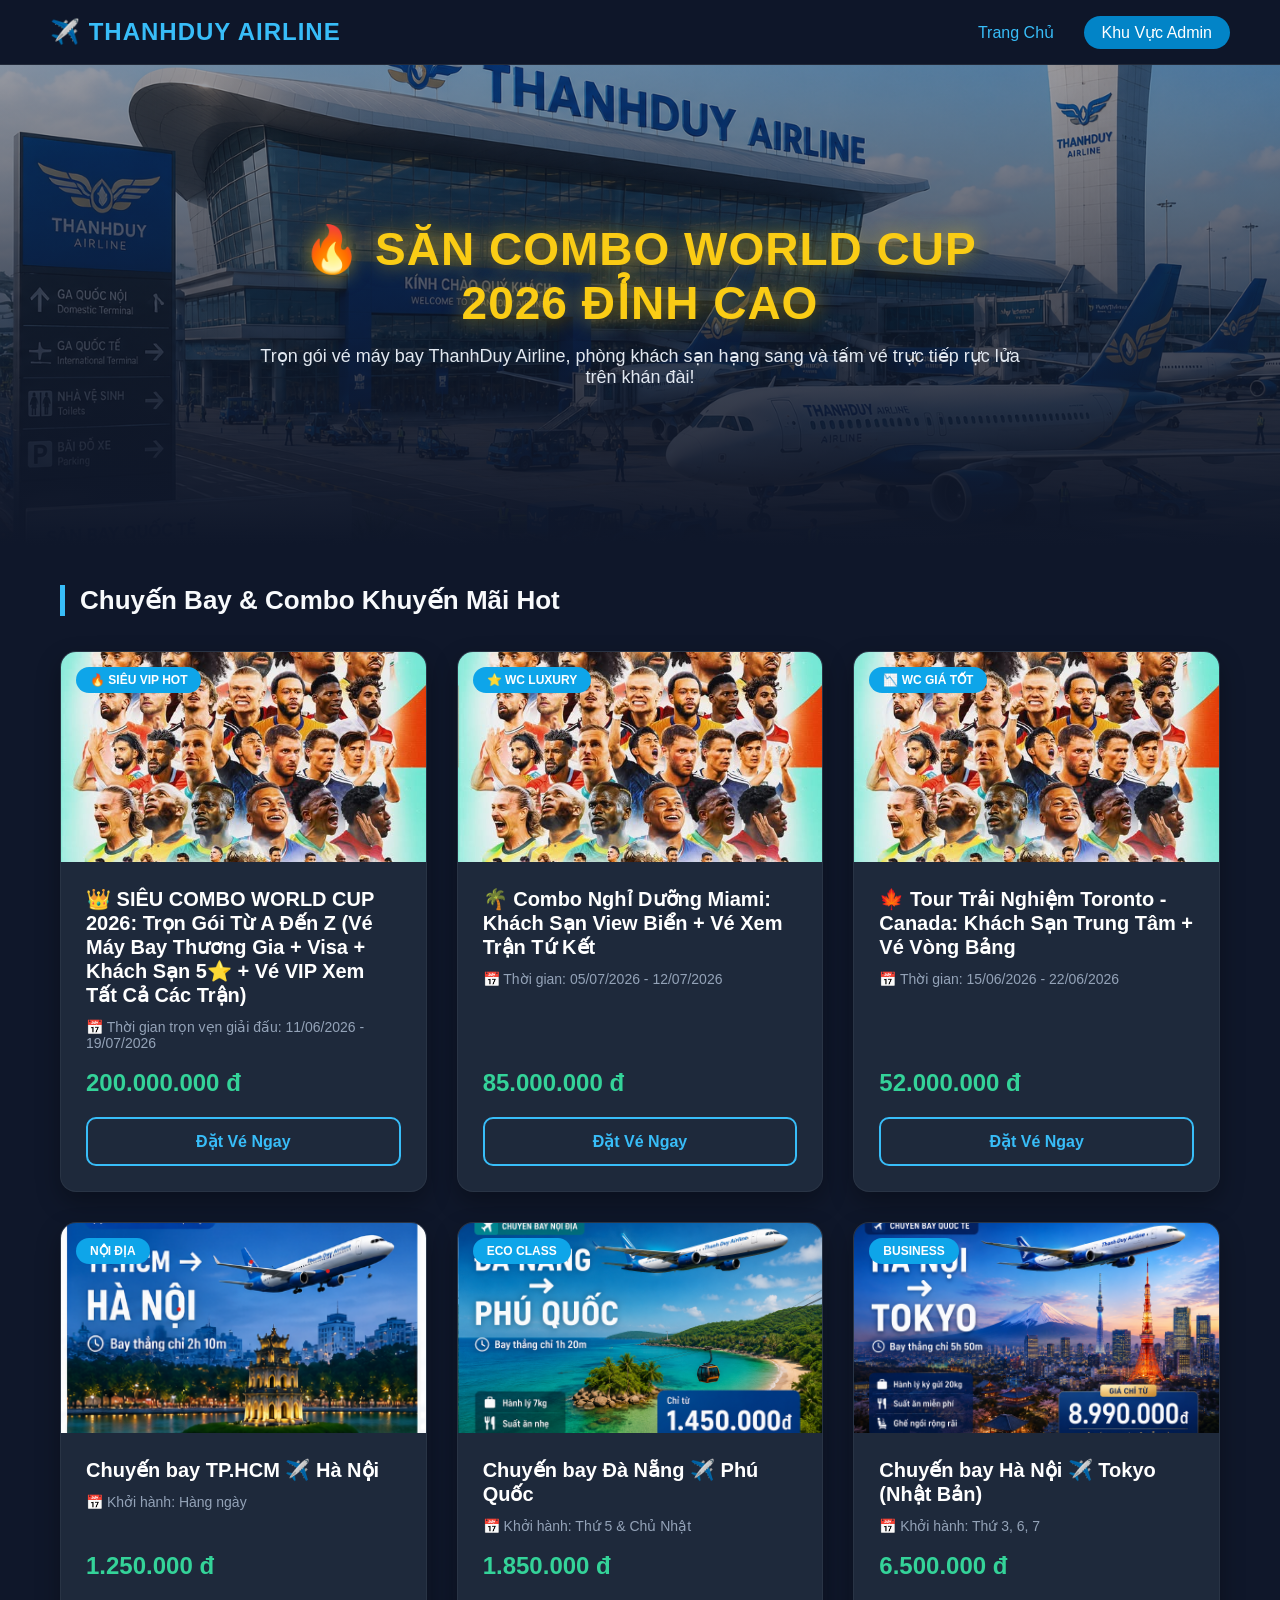
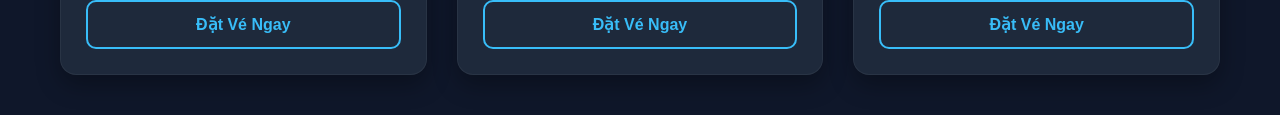
<file: index.html>
<!DOCTYPE html>
<html lang="vi">
<head>
    <meta charset="UTF-8">
    <meta name="viewport" content="width=device-width, initial-scale=1.0">
    <title>ThanhDuy Airline - Hệ Thống Đặt Vé Máy Bay</title>
    <link rel="stylesheet" href="style.css">
</head>
<body>

    <nav class="navbar">
        <div class="logo">✈️ ThanhDuy Airline</div>
        <div>
            <a href="index.html" class="active">Trang Chủ</a>
            <a href="admin.html" class="admin-btn">Khu Vực Admin</a>
        </div>
    </nav>

    <header class="hero-section">
        <div class="hero-overlay"></div>
        <div class="hero-content">
            <h1 style="color: #facc15; text-shadow: 0 0 20px rgba(250, 204, 21, 0.6);">🔥 SĂN COMBO WORLD CUP 2026 ĐỈNH CAO</h1>
            <p>Trọn gói vé máy bay ThanhDuy Airline, phòng khách sạn hạng sang và tấm vé trực tiếp rực lửa trên khán đài!</p>
        </div>
    </header>

    <main class="container">
        <h2 class="section-title">Chuyến Bay & Combo Khuyến Mãi Hot</h2>
        <div class="ticket-grid" id="flight-grid"></div>
    </main>

    <div id="booking-modal" class="modal">
        <div class="modal-content">
            <span class="close-btn" onclick="dongPopup()">&times;</span>
            <h2 class="modal-title">📝 THÔNG TIN ĐẶT VÉ</h2>
            <p id="modal-flight-info" style="color: #38bdf8; margin-bottom: 20px; font-weight: bold;"></p>
            
            <form id="form-thong-tin" onsubmit="xacNhanDatVe(event)">
                <div class="form-group">
                    <label>Họ và Tên Hành Khách:</label>
                    <input type="text" id="khach-ten" placeholder="Ví dụ: NGUYEN VAN A" required>
                </div>
                <div class="form-group">
                    <label>Số Điện Thoại:</label>
                    <input type="tel" id="khach-sdt" placeholder="Ví dụ: 0912345xxx" required>
                </div>
                <div class="form-group">
                    <label>Số Căn Cước Công Dân (CCCD):</label>
                    <input type="text" id="khach-cccd" placeholder="Nhập 12 số CCCD" required>
                </div>
                <button type="submit" class="btn-submit-booking">Xác Nhận Đăng Ký Vé</button>
            </form>
        </div>
    </div>
    <div id="success-modal" class="modal">
    <div class="modal-content text-center" style="max-width: 500px; text-align: center;">
        <div class="success-icon">🎉</div>
        <h2 class="modal-title" style="border-bottom: none; color: #34d399; font-size: 28px;">ĐẶT VÉ THÀNH CÔNG!</h2>
        <div class="success-details" style="margin: 20px 0; text-align: left; background: rgba(255,255,255,0.05); padding: 20px; border-radius: 12px;">
            <p style="color: #cbd5e1; margin-bottom: 10px;">Hành khách: <strong id="success-name" style="color: #fff;"></strong></p>
            <p style="color: #cbd5e1; margin-bottom: 0;">Chuyến bay: <strong id="success-flight" style="color: #34d399;"></strong></p>
        </div>
        <p style="color: #94a3b8; font-size: 14px; margin-bottom: 25px;">Thông tin đã được chuyển tiếp đến hệ thống quản trị ThanhDuy Airline.</p>
        <button onclick="dongPopupThanhCong()" class="btn-success-close">Tuyệt vời</button>
    </div>
</div>

    <script src="dulieu.js"></script>
    <script src="script.js"></script>
</body>
</html>
</file>
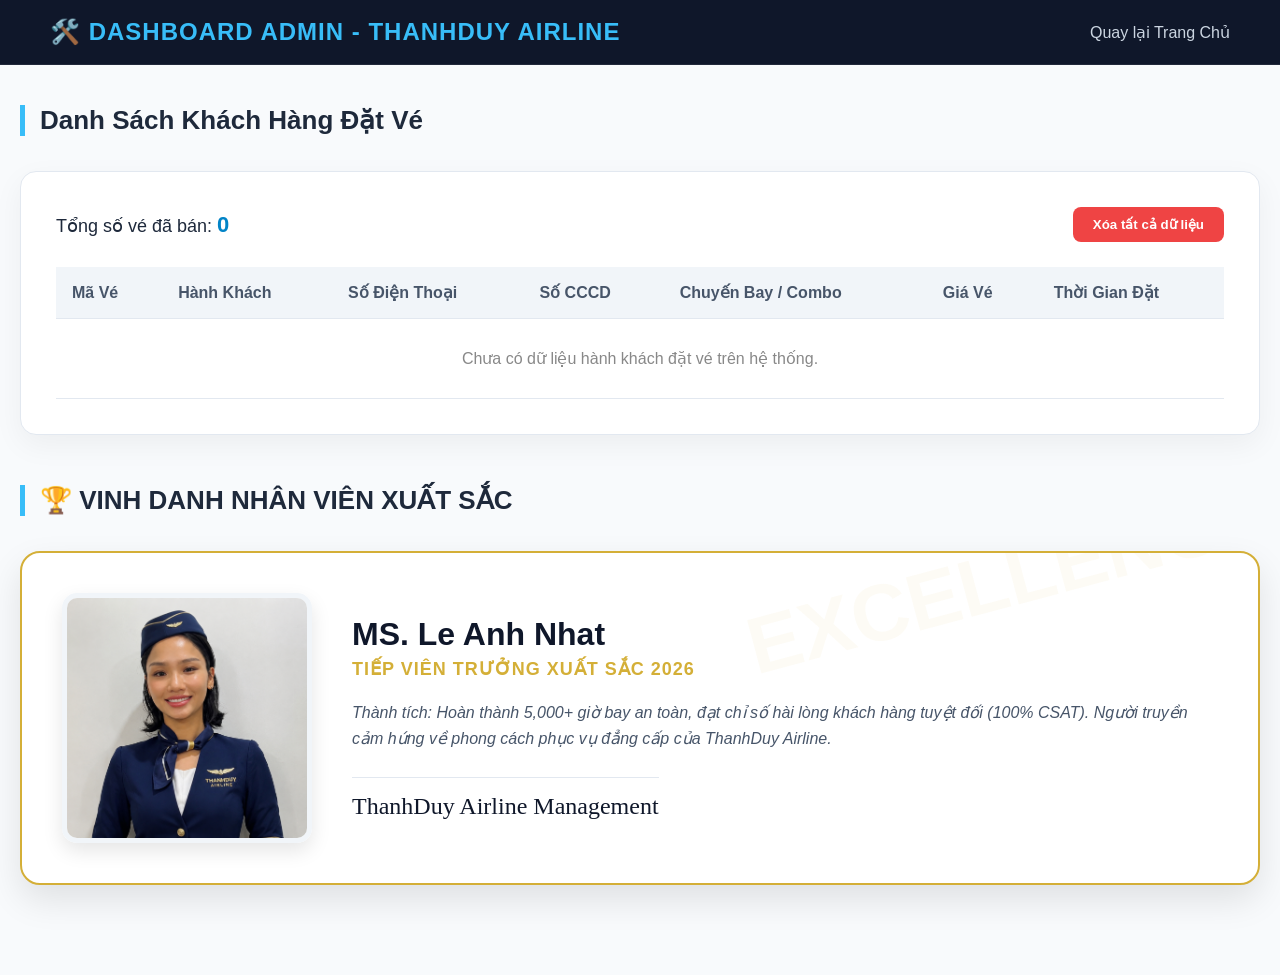
<file: admin.html>
<!DOCTYPE html>
<html lang="vi">
<head>
    <meta charset="UTF-8">
    <meta name="viewport" content="width=device-width, initial-scale=1.0">
    <title>ThanhDuy Airline - Quản Trị Hệ Thống</title>
    <link rel="stylesheet" href="style.css">
</head>
<body class="admin-body">

    <nav class="navbar admin-nav">
        <div class="logo">🛠️ Dashboard Admin - ThanhDuy Airline</div>
        <div>
            <a href="index.html">Quay lại Trang Chủ</a>
        </div>
    </nav>

    <main class="container" style="max-width: 1300px;">
        <h2 class="section-title">Danh Sách Khách Hàng Đặt Vé</h2>
        
        <div class="admin-panel">
            <div class="stats-box">
                <span>Tổng số vé đã bán: <strong id="total-tickets">0</strong></span>
                <button onclick="moPopupXoa()" class="btn-clear">Xóa tất cả dữ liệu</button>
            </div>

            <table class="admin-table">
                <thead>
                    <tr>
                        <th>Mã Vé</th>
                        <th>Hành Khách</th>
                        <th>Số Điện Thoại</th>
                        <th>Số CCCD</th>
                        <th>Chuyến Bay / Combo</th>
                        <th>Giá Vé</th>
                        <th>Thời Gian Đặt</th>
                    </tr>
                </thead>
                <tbody id="booking-list"></tbody>
            </table>
        </div>
        <div class="employee-section">
    <h2 class="section-title">🏆 VINH DANH NHÂN VIÊN XUẤT SẮC</h2>
    <div class="employee-card">
        <div class="employee-img">
            <img src="gg.jpg" alt="Nhân viên của năm">
        </div>
        <div class="employee-details">
            <h3>MS. Le Anh Nhat  </h3>
            <p class="role">Tiếp viên trưởng xuất sắc 2026</p>
            <p class="achievement">Thành tích: Hoàn thành 5,000+ giờ bay an toàn, đạt chỉ số hài lòng khách hàng tuyệt đối (100% CSAT). Người truyền cảm hứng về phong cách phục vụ đẳng cấp của ThanhDuy Airline.</p>
            <div class="signature">ThanhDuy Airline Management</div>
        </div>
    </div>
</div>
    </main>

    <div id="confirm-modal" class="modal">
        <div class="modal-content text-center" style="max-width: 400px; text-align: center;">
            <div class="warning-icon">⚠️</div>
            <h2 class="modal-title" style="border-bottom: none; color: #ef4444;">XÁC NHẬN XÓA</h2>
            <p style="color: #cbd5e1; margin: 15px 0 25px 0; font-size: 15px; line-height: 1.5;">
                Bạn có chắc chắn muốn <strong style="color: #ef4444;">XÓA VĨNH VIỄN</strong> toàn bộ danh sách khách hàng đặt vé không? Hành động này không thể hoàn tác.
            </p>
            <div style="display: flex; gap: 15px; justify-content: center;">
                <button onclick="dongPopupXoa()" class="btn-cancel">Hủy Bỏ</button>
                <button onclick="xacNhanXoaHet()" class="btn-confirm-delete">Vẫn Xóa</button>
            </div>
        </div>
    </div>

    <script src="script.js"></script>
</body>
</html>
</file>
<file: style.css>
/* style.css - Giao diện sống động cao cấp của ThanhDuy Airline */
* {
    margin: 0;
    padding: 0;
    box-sizing: border-box;
    font-family: 'Segoe UI', Tahoma, Geneva, Verdana, sans-serif;
}

body {
    background-color: #0f172a;
    color: #f8fafc;
}

.container {
    max-width: 1200px;
    margin: 0 auto;
    padding: 40px 20px;
}

/* Thanh điều hướng */
.navbar {
    display: flex;
    justify-content: space-between;
    align-items: center;
    padding: 18px 50px;
    background: rgba(15, 23, 42, 0.85);
    backdrop-filter: blur(12px);
    position: sticky;
    top: 0;
    z-index: 100;
    border-bottom: 1px solid rgba(255,255,255,0.08);
}

.navbar .logo {
    font-size: 24px;
    font-weight: 800;
    color: #38bdf8;
    text-transform: uppercase;
    letter-spacing: 1px;
}

.navbar a {
    color: #cbd5e1;
    text-decoration: none;
    margin-left: 25px;
    font-weight: 500;
    transition: 0.3s;
}

.navbar a.active, .navbar a:hover {
    color: #38bdf8;
}

.navbar a.admin-btn {
    background: #0284c7;
    padding: 8px 18px;
    border-radius: 20px;
    color: white;
}

.navbar a.admin-btn:hover {
    background: #38bdf8;
    box-shadow: 0 0 15px rgba(56, 189, 248, 0.4);
}

/* Banner Sống Động */
.hero-section {
    position: relative;
    height: 480px;
    background: url('avt.jpg') no-repeat center center/cover;
    display: flex;
    align-items: center;
    justify-content: center;
    text-align: center;
    padding: 50px;
}

.hero-overlay {
    position: absolute;
    top: 0; left: 0; right: 0; bottom: 0;
    background: linear-gradient(to bottom, rgba(15, 23, 42, 0.4), #0f172a);
}

.hero-content {
    position: relative;
    z-index: 1;
    max-width: 800px;
    padding: 0 20px;
}

.hero-content h1 {
    font-size: 46px;
    font-weight: 800;
    margin-bottom: 15px;
    text-transform: uppercase;
    letter-spacing: 1px;
    text-shadow: 0 4px 15px rgba(0,0,0,0.6);
    color: #ffffff;
}

.hero-content p {
    font-size: 18px;
    color: #e2e8f0;
}

/* Tiêu đề mục */
.section-title {
    font-size: 26px;
    margin-bottom: 35px;
    border-left: 5px solid #38bdf8;
    padding-left: 15px;
    font-weight: 700;
}

/* Grid Thẻ Vé */
.ticket-grid {
    display: grid;
    grid-template-columns: repeat(auto-fit, minmax(320px, 1fr));
    gap: 30px;
}

/* Hiệu ứng Thẻ Vé Sống Động */
.ticket-card {
    background: #1e293b;
    border-radius: 16px;
    overflow: hidden;
    box-shadow: 0 10px 25px rgba(0,0,0,0.3);
    transition: transform 0.4s cubic-bezier(0.175, 0.885, 0.32, 1.275), box-shadow 0.3s;
    border: 1px solid rgba(255,255,255,0.05);
    display: flex;
    flex-direction: column;
}

.ticket-card:hover {
    transform: translateY(-10px);
    box-shadow: 0 15px 35px rgba(56, 189, 248, 0.25);
    border-color: rgba(56, 189, 248, 0.4);
}

.card-image {
    height: 210px;
    background-size: cover;
    background-position: center;
    position: relative;
    transition: transform 0.6s ease;
}

.ticket-card:hover .card-image {
    transform: scale(1.04);
}

.badge {
    position: absolute;
    top: 15px; left: 15px;
    background: #0ea5e9;
    color: white;
    padding: 6px 14px;
    border-radius: 20px;
    font-size: 12px;
    font-weight: 700;
    text-transform: uppercase;
}

.card-info {
    padding: 25px;
    display: flex;
    flex-direction: column;
    flex-grow: 1; 
}

.card-info h3 {
    margin-bottom: 12px;
    font-size: 20px;
    color: #ffffff;
}

.card-info .date {
    color: #94a3b8;
    font-size: 14px;
    margin-bottom: 18px;
}
.card-info .price {
    font-size: 24px;
    color: #34d399;
    font-weight: 700;
    margin-top: auto;
    margin-bottom: 20px;
}

.btn-buy {
    width: 100%;
    padding: 13px;
    background: transparent;
    border: 2px solid #38bdf8;
    color: #38bdf8;
    font-size: 16px;
    font-weight: 700;
    border-radius: 10px;
    cursor: pointer;
    transition: 0.3s ease;
}

.btn-buy:hover {
    background: #38bdf8;
    color: #0f172a;
}

/* ---------------- GIAO DIỆN ADMIN ---------------- */
.admin-body {
    background-color: #f8fafc;
    color: #1e293b;
}

.admin-nav {
    background: #0f172a;
}

.admin-panel {
    background: #ffffff;
    padding: 35px;
    border-radius: 16px;
    box-shadow: 0 10px 30px rgba(0,0,0,0.05);
    border: 1px solid #e2e8f0;
}

.stats-box {
    margin-bottom: 25px;
    font-size: 18px;
    display: flex;
    justify-content: space-between;
    align-items: center;
}

.stats-box strong {
    font-size: 22px;
    color: #0284c7;
}

.btn-clear {
    background: #ef4444;
    color: white;
    border: none;
    padding: 10px 20px;
    border-radius: 8px;
    font-weight: 600;
    cursor: pointer;
}

.btn-clear:hover {
    background: #dc2626;
}

.admin-table {
    width: 100%;
    border-collapse: collapse;
}

.admin-table th, .admin-table td {
    padding: 16px;
    text-align: left;
    border-bottom: 1px solid #e2e8f0;
}

.admin-table th {
    background-color: #f1f5f9;
    color: #475569;
}
.modal {
    display: none; /* Mặc định ẩn */
    position: fixed;
    top: 0; left: 0; width: 100%; height: 100%;
    background-color: rgba(15, 23, 42, 0.8); /* Làm mờ nền đằng sau */
    backdrop-filter: blur(8px);
    z-index: 1000;
    justify-content: center;
    align-items: center;
}

.modal-content {
    background-color: #1e293b;
    border: 1px solid rgba(56, 189, 248, 0.3);
    padding: 35px;
    border-radius: 20px;
    width: 100%;
    max-width: 500px;
    box-shadow: 0 20px 50px rgba(0, 0, 0, 0.6);
    position: relative;
    animation: hieuUngHienModal 0.4s cubic-bezier(0.175, 0.885, 0.32, 1.275);
}

@keyframes hieuUngHienModal {
    from { transform: scale(0.8); opacity: 0; }
    to { transform: scale(1); opacity: 1; }
}

.close-btn {
    position: absolute;
    top: 15px; right: 20px;
    font-size: 28px;
    color: #94a3b8;
    cursor: pointer;
    transition: 0.2s;
}

.close-btn:hover {
    color: #ef4444;
}

.modal-title {
    font-size: 22px;
    font-weight: 800;
    color: #ffffff;
    margin-bottom: 5px;
    border-bottom: 2px solid #38bdf8;
    padding-bottom: 10px;
}

.form-group {
    margin-bottom: 20px;
    text-align: left;
}

.form-group label {
    display: block;
    margin-bottom: 8px;
    color: #cbd5e1;
    font-weight: 600;
    font-size: 14px;
}

.form-group input {
    width: 100%;
    padding: 12px 16px;
    background: #0f172a;
    border: 1px solid #334155;
    border-radius: 8px;
    color: white;
    font-size: 15px;
    transition: 0.3s;
}

.form-group input:focus {
    outline: none;
    border-color: #38bdf8;
    box-shadow: 0 0 10px rgba(56, 189, 248, 0.3);
}

.btn-submit-booking {
    width: 100%;
    padding: 14px;
    background: linear-gradient(135deg, #0284c7, #38bdf8);
    color: white;
    border: none;
    border-radius: 10px;
    font-size: 16px;
    font-weight: 700;
    cursor: pointer;
    transition: 0.3s;
    box-shadow: 0 5px 15px rgba(56, 189, 248, 0.3);
}

.btn-submit-booking:hover {
    transform: translateY(-2px);
    box-shadow: 0 8px 20px rgba(56, 189, 248, 0.5);
}
.warning-icon {
    font-size: 48px;
    margin-bottom: 10px;
    animation: pulse 1.5s infinite;
}

@keyframes pulse {
    0% { transform: scale(1); }
    50% { transform: scale(1.1); }
    100% { transform: scale(1); }
}

.btn-cancel {
    padding: 12px 24px;
    background: #334155;
    color: #cbd5e1;
    border: none;
    border-radius: 8px;
    font-weight: 600;
    cursor: pointer;
    transition: 0.2s;
}

.btn-cancel:hover {
    background: #475569;
    color: #fff;
}

.btn-confirm-delete {
    padding: 12px 24px;
    background: #ef4444;
    color: white;
    border: none;
    border-radius: 8px;
    font-weight: 600;
    cursor: pointer;
    transition: 0.2s;
    box-shadow: 0 4px 12px rgba(239, 68, 68, 0.3);
}

.btn-confirm-delete:hover {
    background: #dc2626;
    box-shadow: 0 6px 18px rgba(239, 68, 68, 0.5);
    transform: translateY(-1px);
}
.employee-section {
    margin-top: 50px;
    padding-bottom: 50px;
}

.employee-card {
    background: #ffffff;
    border-radius: 20px;
    display: flex;
    align-items: center;
    padding: 40px;
    box-shadow: 0 15px 35px rgba(0, 0, 0, 0.1);
    border: 2px solid #d4af37;
    position: relative;
    overflow: hidden;
}

.employee-card::before {
    content: "EXCELLENCE";
    position: absolute;
    top: -20px;
    right: -20px;
    font-size: 80px;
    font-weight: 900;
    color: rgba(212, 175, 55, 0.05);
    transform: rotate(-15deg);
}

.employee-img {
    flex: 0 0 250px;
    height: 250px;
    border-radius: 15px;
    overflow: hidden;
    border: 5px solid #f1f5f9;
    box-shadow: 0 8px 20px rgba(0,0,0,0.1);
}

.employee-img img {
    width: 100%;
    height: 100%;
    object-fit: cover;
    object-position: center top;
}

.employee-details {
    padding-left: 40px;
    flex: 1;
}

.employee-details h3 {
    font-size: 32px;
    color: #0f172a;
    margin-bottom: 5px;
}

.employee-details .role {
    font-size: 18px;
    color: #d4af37;
    font-weight: 700;
    margin-bottom: 20px;
    text-transform: uppercase;
    letter-spacing: 1px;
}

.employee-details .achievement {
    font-size: 16px;
    color: #475569;
    line-height: 1.6;
    font-style: italic;
    margin-bottom: 25px;
}

.employee-details .signature {
    font-family: 'Brush Script MT', cursive;
    font-size: 24px;
    color: #0f172a;
    border-top: 1px solid #e2e8f0;
    padding-top: 15px;
    display: inline-block;
}

@media (max-width: 768px) {
    .employee-card {
        flex-direction: column;
        text-align: center;
    }
    .employee-details {
        padding-left: 0;
        padding-top: 30px;
    }
}
.success-icon {
    font-size: 64px;
    margin-bottom: 15px;
    animation: bounce 1s infinite;
}

@keyframes bounce {
    0%, 100% { transform: translateY(0); }
    50% { transform: translateY(-10px); }
}

.btn-success-close {
    width: 100%;
    padding: 14px;
    background: linear-gradient(135deg, #10b981, #059669);
    color: white;
    border: none;
    border-radius: 10px;
    font-weight: 700;
    font-size: 16px;
    cursor: pointer;
    transition: 0.3s;
    box-shadow: 0 4px 15px rgba(16, 185, 129, 0.3);
}

.btn-success-close:hover {
    background: linear-gradient(135deg, #059669, #047857);
    box-shadow: 0 6px 20px rgba(16, 185, 129, 0.5);
    transform: translateY(-2px);
}
</file>
